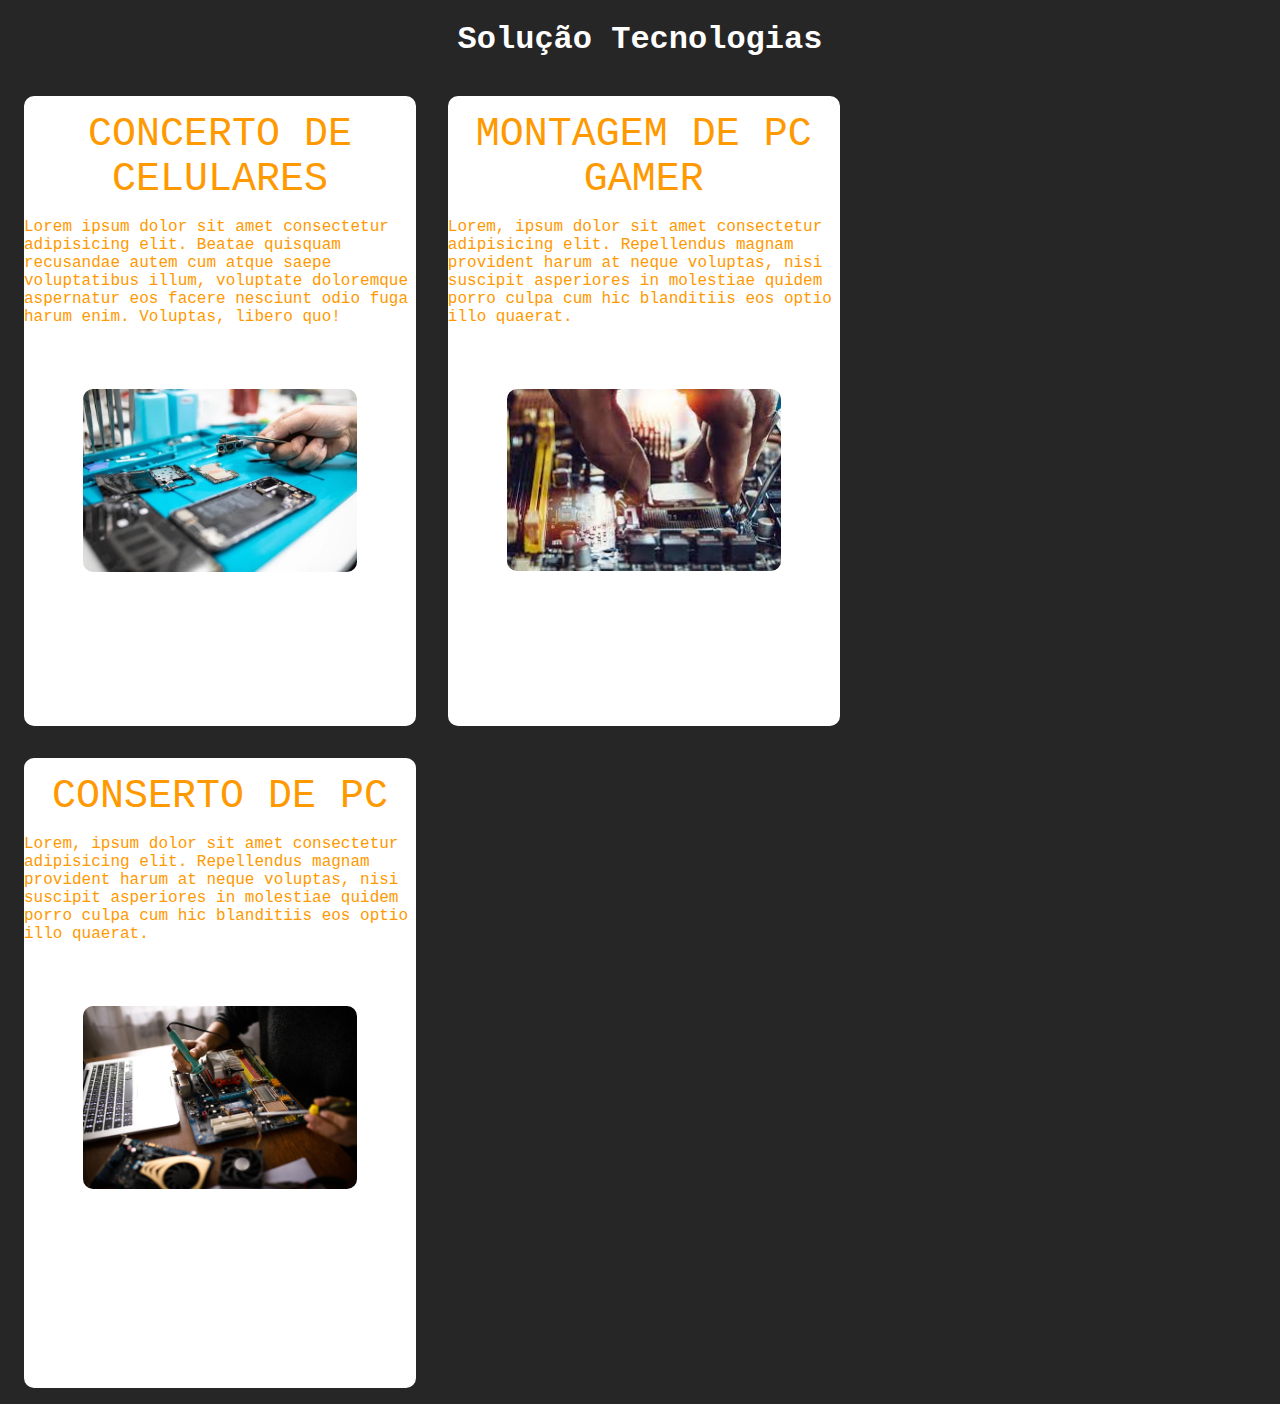
<file: webdesign/index.html>
<!DOCTYPE html>
<html lang="en">
<head>
    <meta charset="UTF-8">
    <meta name="viewport" content="width=device-width, initial-scale=1.0">
    <link rel="stylesheet" href="style.css">
    <title>Document</title>
</head>
<body>

    <header><h1>Solução Tecnologias</h1></header>

    
        <div class="row">
            <div class="col-titulo">CONCERTO DE CELULARES</div>
            <div class="col-conteudo">Lorem ipsum dolor sit amet consectetur adipisicing elit. Beatae quisquam recusandae autem cum atque saepe voluptatibus illum, voluptate doloremque aspernatur eos facere nesciunt odio fuga harum enim. Voluptas, libero quo!</div>
            <div class="img"><img src="professional-smart-phone-repair-shop-service-close-up-shot-electronics-concept_473712-2344-768x512.webp" alt=""></div>
        </div>

        <div class="row-1">
            <div class="col-titulo">MONTAGEM DE PC GAMER</div>
            <div class="col-conteudo">Lorem, ipsum dolor sit amet consectetur adipisicing elit. Repellendus magnam provident harum at neque voluptas, nisi suscipit asperiores in molestiae quidem porro culpa cum hic blanditiis eos optio illo quaerat.</div>
            <div class="img"><img src="images.jpg" alt=""></div>
        </div>

        <div class="row-2">
            <div class="col-titulo">CONSERTO DE PC</div>
            <div class="col-conteudo">Lorem, ipsum dolor sit amet consectetur adipisicing elit. Repellendus magnam provident harum at neque voluptas, nisi suscipit asperiores in molestiae quidem porro culpa cum hic blanditiis eos optio illo quaerat.</div>
            <div class="img"><img src="terra-empresas-manutencao-de-computadores-capa1.jpg" alt=""></div>
        </div>


    
</body>
</html>
</file>
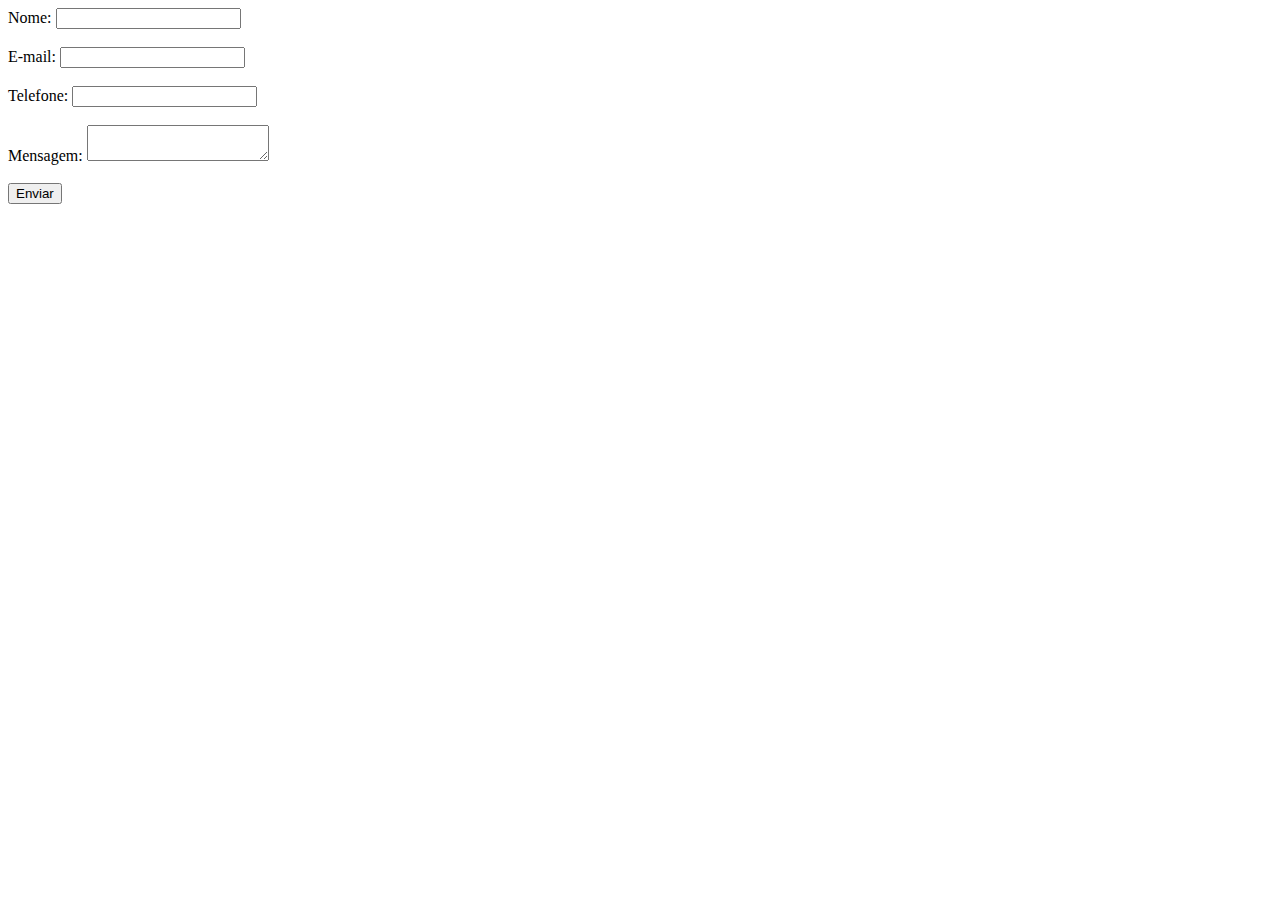
<file: 1ifsp.html>
<!DOCTYPE html>
<html>
<head>
  
    
     

</head>
<body>
  <form id="contact-form" action="registrar.js" method="POST">
    <label for="name">Nome:</label>
    <input type="text" id="name" name="name" required>
<div><br>
    <label for="email">E-mail:</label>
    <input type="email" id="email" name="email" required>
</div>
<div><br>
    <label for="phone">Telefone:</label>
    <input type="tel" id="phone" name="phone">
</div>
<div><br>
    <label for="message">Mensagem:</label>
    <textarea id="message" name="message" maxlength="200" required></textarea>
</div>
<div><br>
    <input type="submit" value="Enviar">
  </form>
</body>
</html>
</file>
<file: webdesign/style.css>
h1{
    text-align: center;
    color: white;
    font-family: 'Courier New', Courier, monospace;
}

body{
    background-color: rgb(39, 38, 38);
}

.row{
    width: 31%;
    height: 70vh;
    background-color: white;
    border-radius: 10px 10px 10px 10px;

    margin: 1rem;
    
    float: left;
    
    position: relative;
    
  
}

.row-1{
    width: 31%;
    height: 70vh;
    background-color: white;
    border-radius: 10px 10px 10px 10px;

    margin: 1rem;

    float: left;
   
  position: relative;
}

.row-2{
    width: 31%;
    height: 70vh;
    background-color: white;
    border-radius: 10px 10px 10px 10px;

    margin: 1rem;

    float: left;
    
  position: relative;
}


.col-titulo{
    color: rgb(255, 153, 0);
    text-align: center;
    padding: 1rem;
    font-size: 250%;
    font-family: 'Courier New', Courier, monospace;

}

img{
    width: 70%;
    height: 45%;

    border-radius: 10px 10px 10px 10px;

}

.img{
    justify-content: center;
    display: flex;

    position: relative;
    top:10%;

}


.col-conteudo{
    font-family: 'Courier New', Courier, monospace;

    color: rgb(255, 153, 0);
}
</file>
